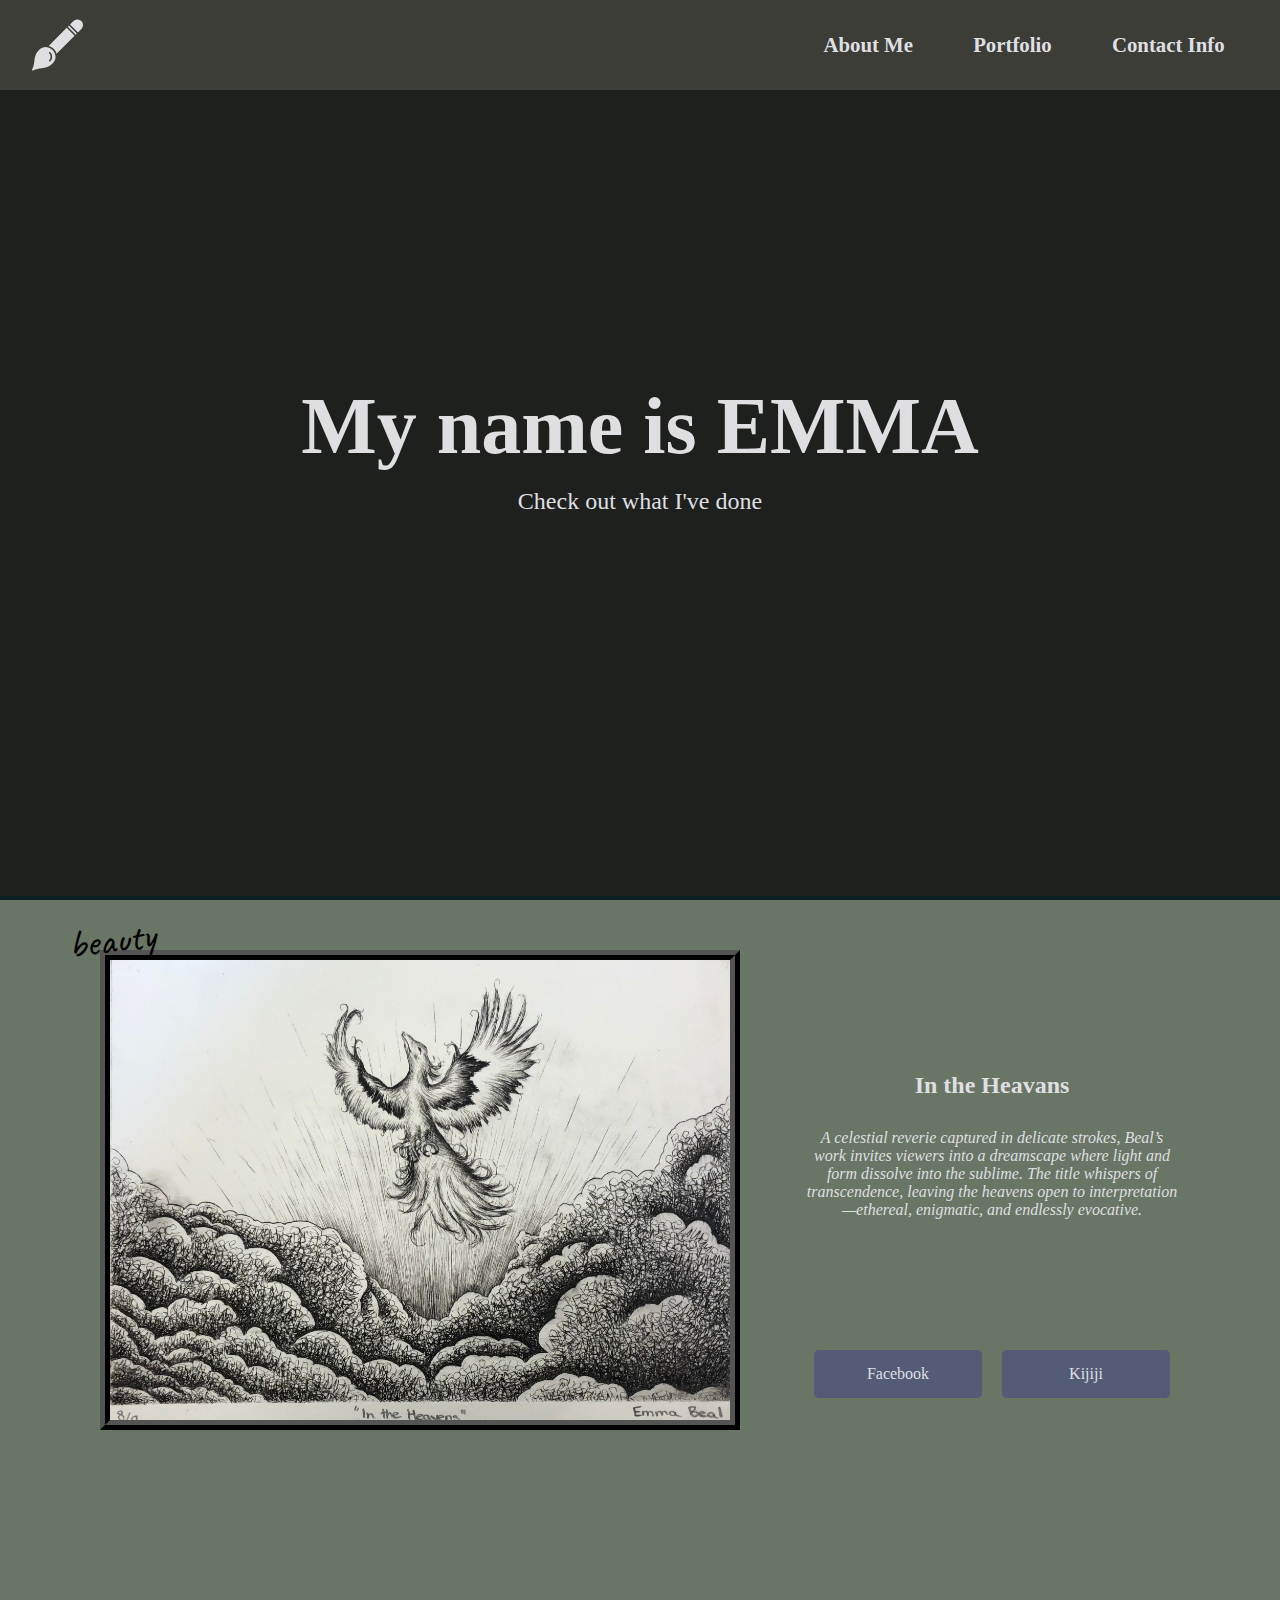
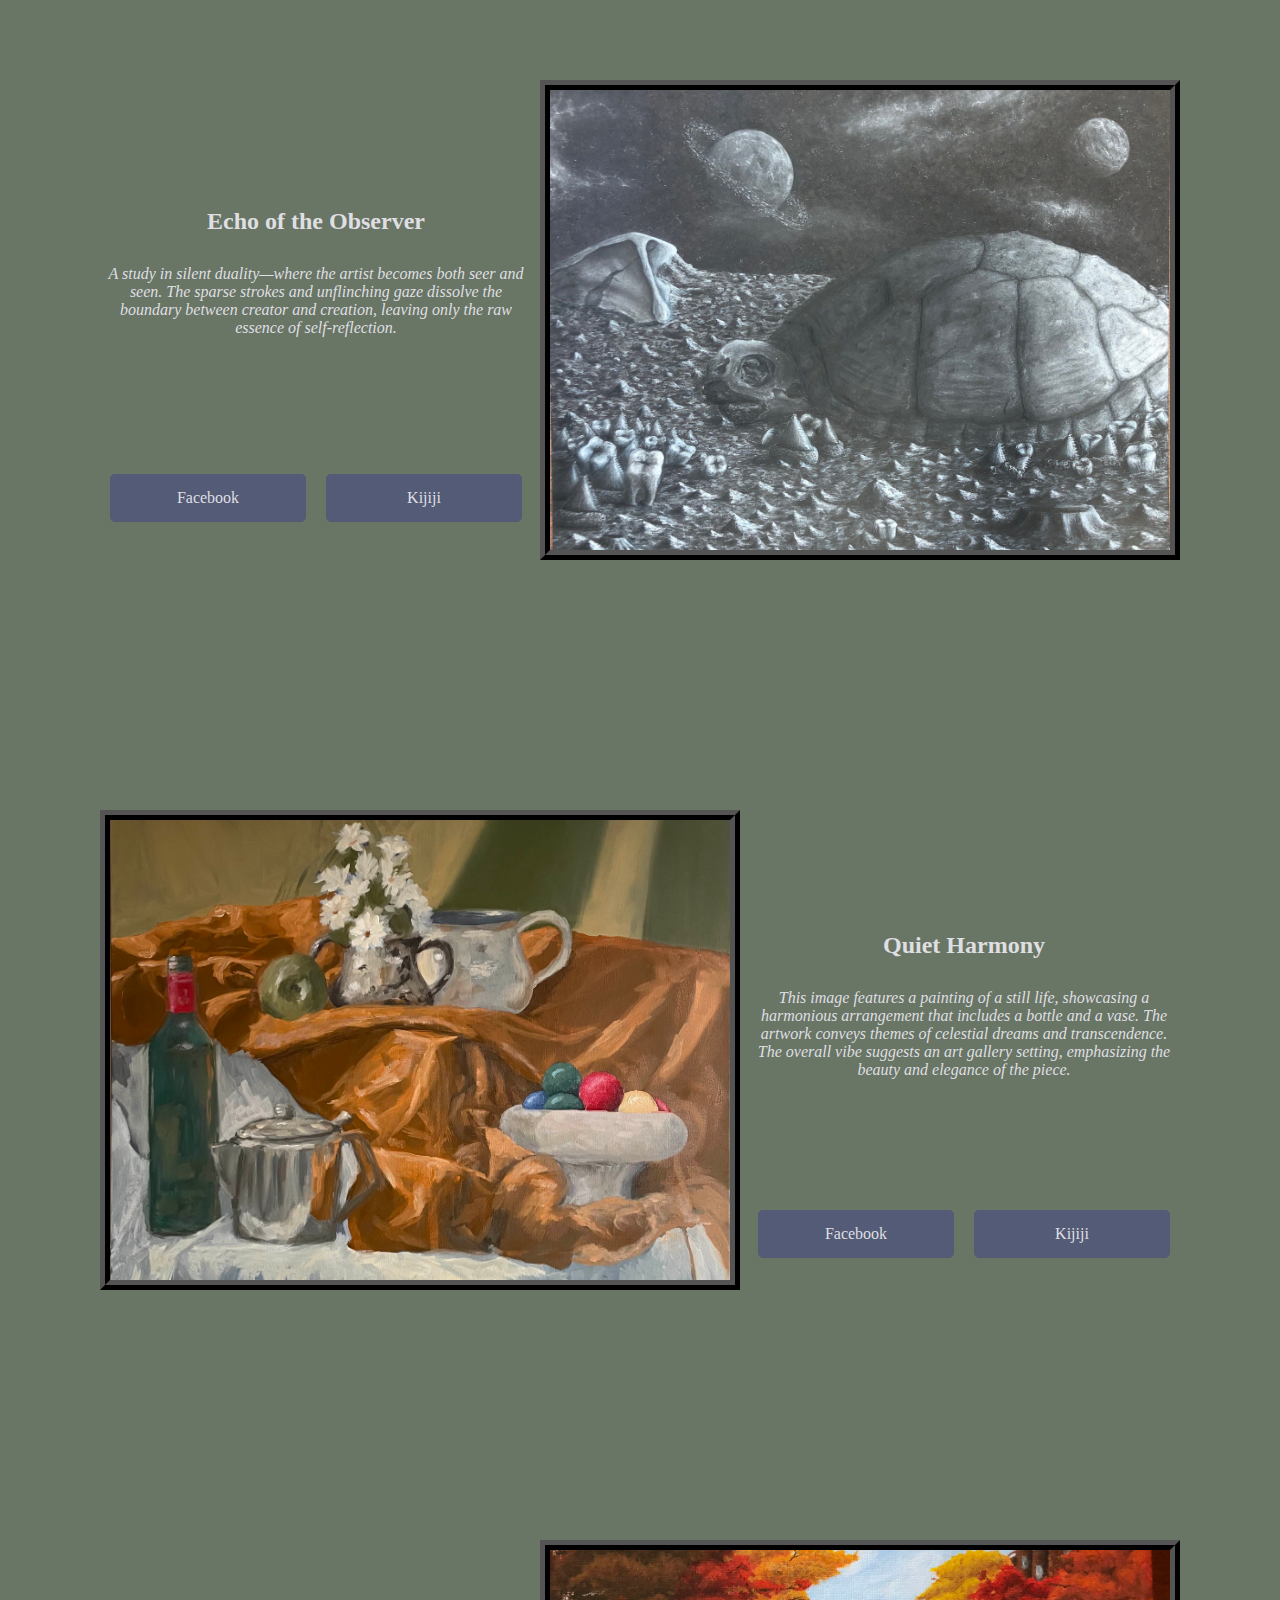
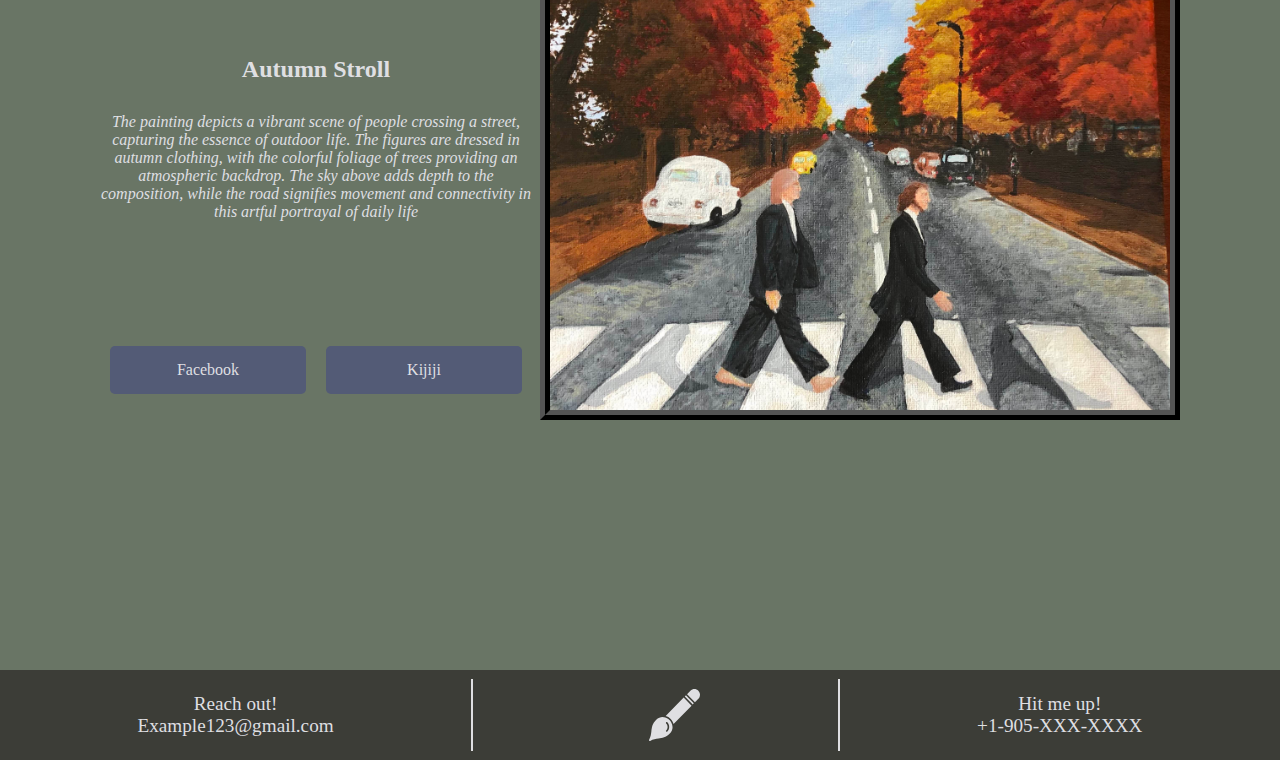
<file: index.html>
<!DOCTYPE html>
<html>
  <head>
    <title>WEBDEV TEST</title>
    <link rel="stylesheet" href="style.css" />
    <meta name="viewport" content="width=device-width,initial-scale=1.0" />
    <link rel="preconnect" href="https://fonts.googleapis.com" />
    <link rel="preconnect" href="https://fonts.gstatic.com" crossorigin />
    <link
      href="https://fonts.googleapis.com/css2?family=Caesar+Dressing&family=Exile&family=Frijole&family=Major+Mono+Display&display=swap"
      rel="stylesheet"
    />
    <link rel="preconnect" href="https://fonts.googleapis.com" />
    <link rel="preconnect" href="https://fonts.gstatic.com" crossorigin />
    <link
      href="https://fonts.googleapis.com/css2?family=Caveat:wght@400..700&family=Shadows+Into+Light&display=swap"
      rel="stylesheet"
    />
  </head>

  <body>
    <header id="site-header">
      <img class="logo" src="images/brush-icon.svg" />
      <nav id="nav-bar">
        <a class="header-text" href="#about-me">About Me</a>
        <a class="header-text" href="#gallery">Portfolio</a>
        <a class="header-text" href="#contact-info">Contact Info</a>
      </nav>
    </header>
    <section id="about-me">
      <h1>My name is <span id="crazy-word">EMMA</span></h1>
      <p>Check out what I've done</p>
    </section>
    <section id="gallery">
      <div class="image-caption">
        <div class="image-doodle left">
          <div class="doodle">beauty</div>
          <a href=""
            ><img class="image" src="images\art2.jpg" alt="image 1"
          /></a>
        </div>
        <div class="caption-button">
          <div class="caption">
            <h2>In the Heavans</h2>
            <p>
              A celestial reverie captured in delicate strokes, Beal’s work
              invites viewers into a dreamscape where light and form dissolve
              into the sublime. The title whispers of transcendence, leaving the
              heavens open to interpretation—ethereal, enigmatic, and endlessly
              evocative.
            </p>
          </div>
          <div class="button-section">
            <a class="button" href="google.com">Facebook</a>
            <a class="button" href="google.com">Kijiji</a>
          </div>
        </div>
      </div>

      <div class="image-caption">
        <div class="caption-button">
          <div class="caption">
            <h2>Echo of the Observer</h2>
            <p>
              A study in silent duality—where the artist becomes both seer and
              seen. The sparse strokes and unflinching gaze dissolve the
              boundary between creator and creation, leaving only the raw
              essence of self-reflection.
            </p>
          </div>
          <div class="button-section">
            <a class="button" href="google.com">Facebook</a>
            <a class="button" href="google.com">Kijiji</a>
          </div>
        </div>
        <img class="image" src="images\art4.jpg" alt="image 1" />
      </div>

      <div class="image-caption">
        <img class="image" src="images\art5.jpg" alt="image 1" />
        <div class="caption-button">
          <div class="caption">
            <h2>Quiet Harmony</h2>
            <p>
              This image features a painting of a still life, showcasing a
              harmonious arrangement that includes a bottle and a vase. The
              artwork conveys themes of celestial dreams and transcendence. The
              overall vibe suggests an art gallery setting, emphasizing the
              beauty and elegance of the piece.
            </p>
          </div>
          <div class="button-section">
            <a class="button" href="google.com">Facebook</a>
            <a class="button" href="google.com">Kijiji</a>
          </div>
        </div>
      </div>

      <div class="image-caption">
        <div class="caption-button">
          <div class="caption">
            <h2>Autumn Stroll</h2>
            <p>
              The painting depicts a vibrant scene of people crossing a street,
              capturing the essence of outdoor life. The figures are dressed in
              autumn clothing, with the colorful foliage of trees providing an
              atmospheric backdrop. The sky above adds depth to the composition,
              while the road signifies movement and connectivity in this artful
              portrayal of daily life
            </p>
          </div>
          <div class="button-section">
            <a class="button" href="google.com">Facebook</a>
            <a class="button" href="google.com">Kijiji</a>
          </div>
        </div>
        <img class="image" src="images\art6.jpg" alt="image 1" />
      </div>
    </section>
    <section id="contact-info">
      <div class="quotes"></div>

      <footer>
        <div class="footer-section">
          <p>Reach out!</p>
          <p>Example123@gmail.com</p>
        </div>
        <div class="bar"></div>
        <div class="footer-section">
          <img class="logo" src="images/brush-icon.svg" />
        </div>
        <div class="bar"></div>
        <div class="footer-section">
          <p>Hit me up!</p>
          <p>+1-905-XXX-XXXX</p>
        </div>
      </footer>
    </section>
  </body>
</html>
</file>
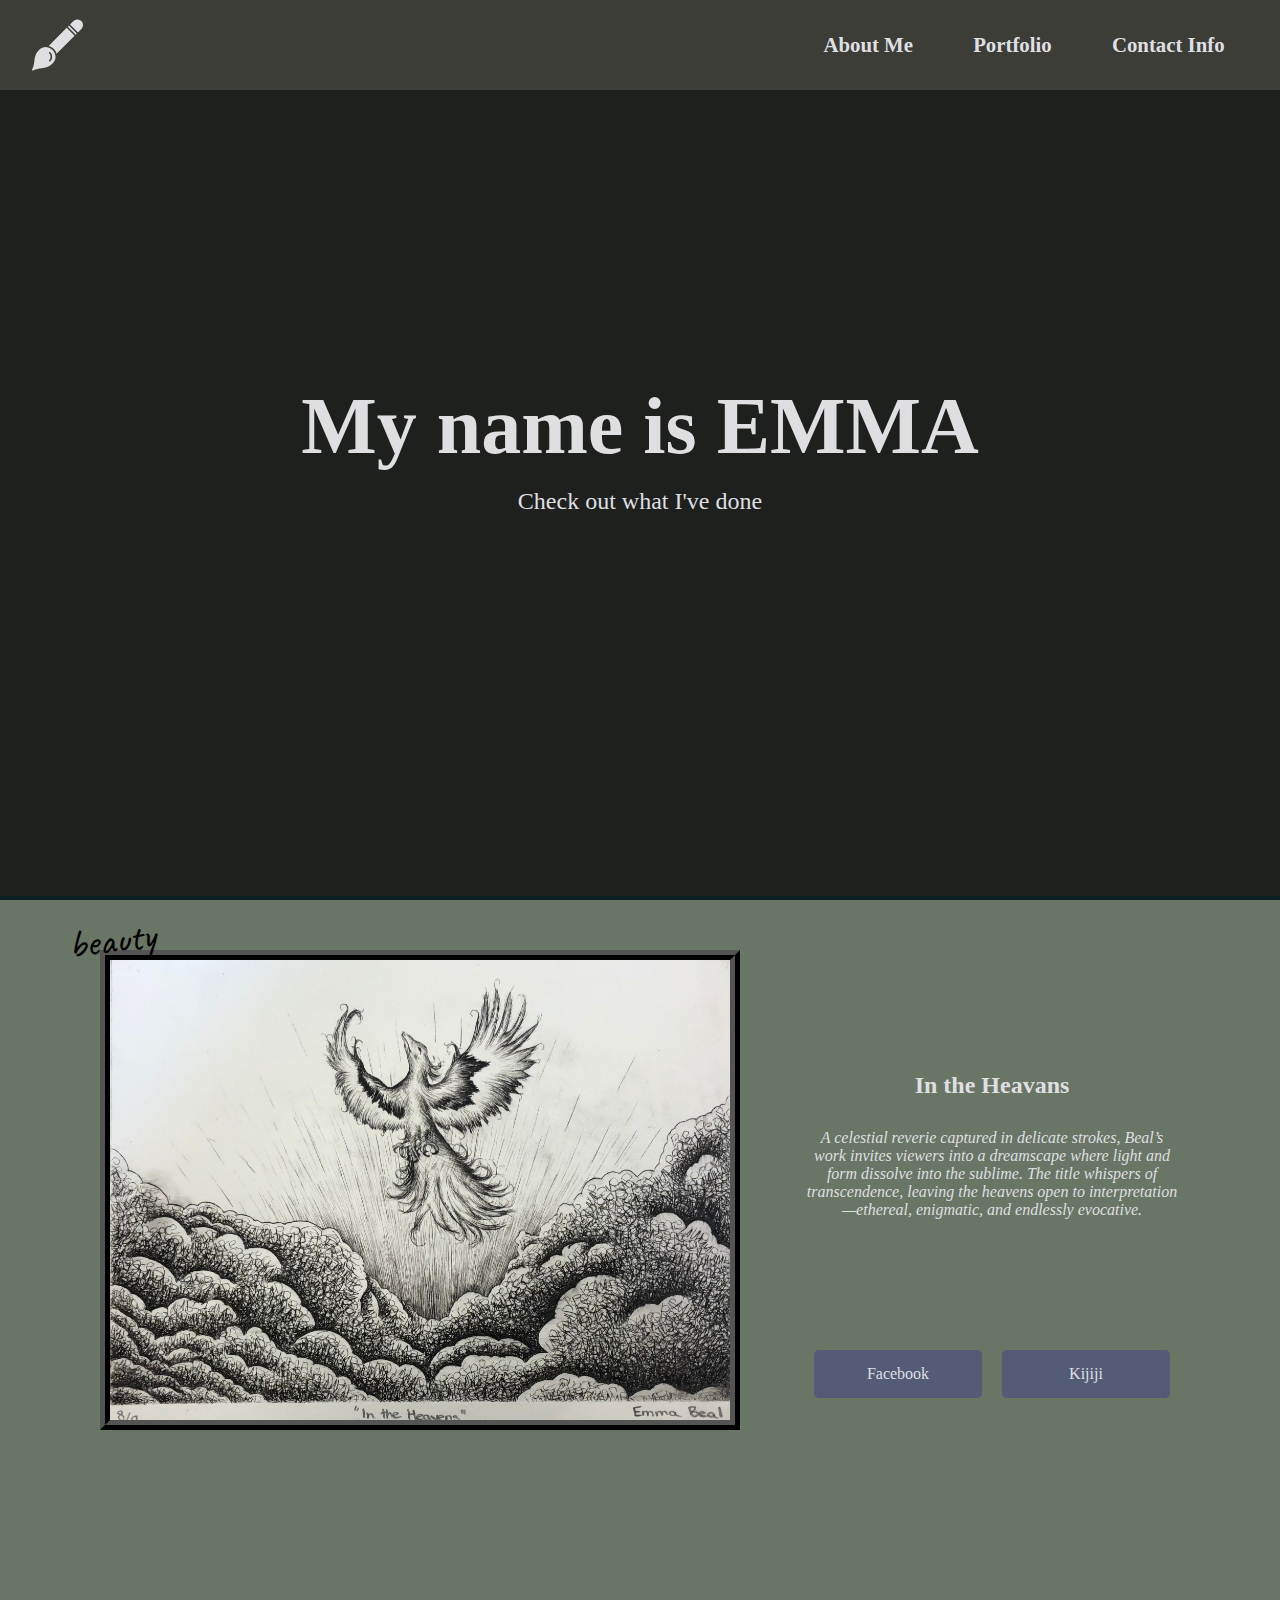
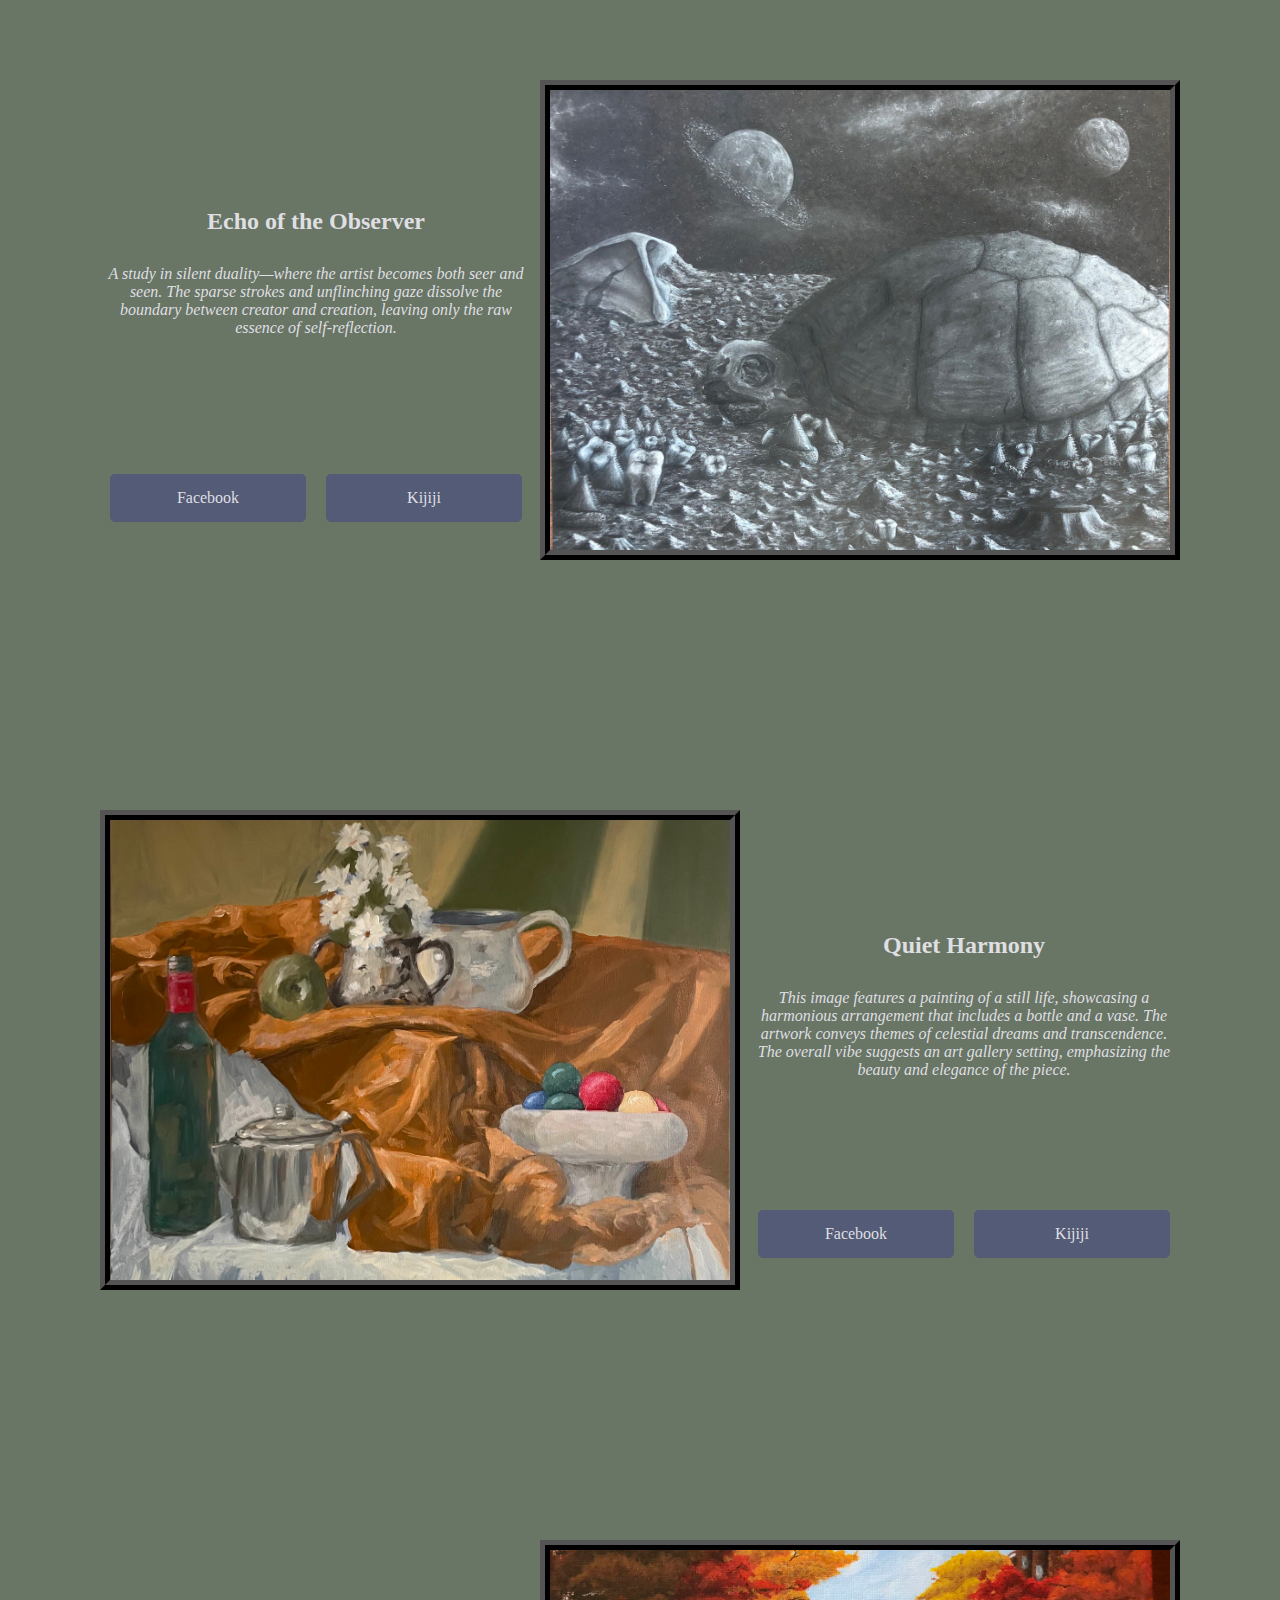
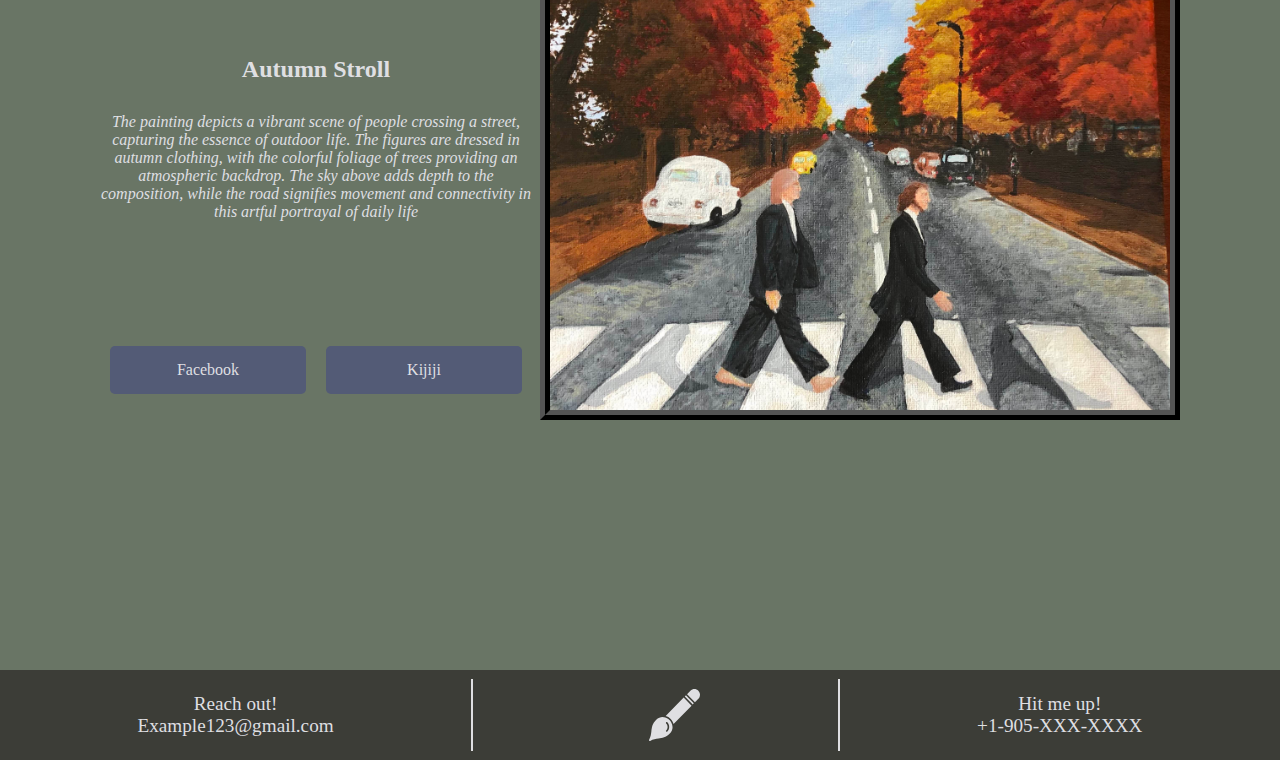
<file: main.html>
<!DOCTYPE html>
<html>
  <head>
    <title>WEBDEV TEST</title>
    <link rel="stylesheet" href="style.css" />
    <meta name="viewport" content="width=device-width,initial-scale=1.0" />
    <link rel="preconnect" href="https://fonts.googleapis.com">
    <link rel="preconnect" href="https://fonts.gstatic.com" crossorigin>
    <link href="https://fonts.googleapis.com/css2?family=Caesar+Dressing&family=Exile&family=Frijole&family=Major+Mono+Display&display=swap" rel="stylesheet">
    <link rel="preconnect" href="https://fonts.googleapis.com">
    <link rel="preconnect" href="https://fonts.gstatic.com" crossorigin>
    <link href="https://fonts.googleapis.com/css2?family=Caveat:wght@400..700&family=Shadows+Into+Light&display=swap" rel="stylesheet">
  </head>

  <body>
    <header id="site-header">
      <img class="logo" src="brush-icon.svg" />
      <nav id="nav-bar">
        <a class="header-text" href="#about-me">About Me</a>
        <a class="header-text" href="#gallery">Portfolio</a>
        <a class="header-text" href="#contact-info">Contact Info</a>
      </nav>
    </header>
    <section id="about-me">
      <h1>My name is <span id="crazy-word">EMMA</span></h1>
      <p>Check out what I've done</p>
    </section>
    <section id="gallery">
      <div class="image-caption">
        <div class="image-doodle left">
          <div class="doodle">beauty</div>
          <a href=""><img class="image" src="images\art2.jpg" alt="image 1" /></a>
      </div>
        <div class="caption-button">
          <div class="caption">
            <h2>In the Heavans</h2>
            <p>
              A celestial reverie captured in delicate strokes, Beal’s work invites viewers into a dreamscape where light and form dissolve into the sublime. The title whispers of transcendence, leaving the heavens open to interpretation—ethereal, enigmatic, and endlessly evocative.
            </p>
        </div>
        <div class="button-section">
          <a class="button" href="google.com">Facebook</a>
          <a class="button" href="google.com">Kijiji</a>
        </div>
        </div>
      </div>

      <div class="image-caption">
        <div class="caption-button">
          <div class="caption">
            <h2>Echo of the Observer</h2>
            <p>
              A study in silent duality—where the artist becomes both seer and seen. The sparse strokes and unflinching gaze dissolve the boundary between creator and creation, leaving only the raw essence of self-reflection.
            </p>
        </div>
        <div class="button-section">
          <a class="button" href="google.com">Facebook</a>
          <a class="button" href="google.com">Kijiji</a>
        </div>
        </div>
        <img class="image" src="images\art4.jpg" alt="image 1" />
      </div>

      <div class="image-caption">
        <img class="image" src="images\art5.jpg" alt="image 1" />
        <div class="caption-button">
          <div class="caption">
            <h2>Quiet Harmony</h2>
            <p>
              This image features a painting of a still life, showcasing a harmonious arrangement that includes a bottle and a vase. The artwork conveys themes of celestial dreams and transcendence. The overall vibe suggests an art gallery setting, emphasizing the beauty and elegance of the piece.
            </p>
        </div>
        <div class="button-section">
          <a class="button" href="google.com">Facebook</a>
          <a class="button" href="google.com">Kijiji</a>
        </div>
        </div>
      </div>

      <div class="image-caption">
        <div class="caption-button">
          <div class="caption">
            <h2>Autumn Stroll</h2>
            <p>
              The painting depicts a vibrant scene of people crossing a street, capturing the essence of outdoor life. The figures are dressed in autumn clothing, with the colorful foliage of trees providing an atmospheric backdrop. The sky above adds depth to the composition, while the road signifies movement and connectivity in this artful portrayal of daily life
            </p>
        </div>
        <div class="button-section">
          <a class="button" href="google.com">Facebook</a>
          <a class="button" href="google.com">Kijiji</a>
        </div>
        </div>
        <img class="image" src="images\art6.jpg" alt="image 1" />
      </div>
    </section>
    <section id="contact-info">
      <div class="quotes"></div>

      <footer>
        <div class="footer-section">
          <p>Reach out!</p>
          <p>Example123@gmail.com</p>
        </div>
        <div class="bar"></div>
        <div class="footer-section">
          <img class="logo" src="brush-icon.svg" />
        </div>
        <div class="bar"></div>
        <div class="footer-section">
          <p>Hit me up!</p>
          <p>+1-905-XXX-XXXX</p>
        </div>
      </footer>
    </section>
  </body>
</html>
</file>
<file: style.css>
:root{
    --color1:#1E201E;
    --color2: #3C3D37;
    --color3: #dfdfe2;
    --color4: #1b1b32;
    --color5:#697565;
    --color6:#18230F;
    --image-section-height:70vh;
}

*{
    margin:0;
    padding:0;
    scroll-behavior: smooth;
    box-sizing: border-box;
}

body{
    background-color: var(--color1);
}

h1, h2, p{
    color:var(--color3);
}

#site-header{
    display:flex;
    width:100%;
    height:10vh;
    background-color:var(--color2);
    align-items: center;
    justify-content: space-between;
    flex-wrap: nowrap;
    position:fixed;
    z-index: 2;
}

#nav-bar{
    width:40vw;
    display:flex;
    justify-content: space-evenly;

}

.header-text{
    text-decoration: none;
    font-family: "Times New Roman", sans-serif;
    color: var(--color3);
    cursor:pointer;
    padding:1rem 0.3rem;
    font-size:1.3em;
    border-radius: 4px;
    font-weight: bold;
    animation: reverse-nav-hover 250ms ease-in-out forwards;
}

.header-text:hover{
    animation: nav-hover 500ms ease-in-out forwards;
}

.divider{
    width:3px;
    height:80%;
    background-color:white;
}

.logo{
    width:4vw;
    height:80%;
    margin-left:2em;
}

#about-me{
    display:flex;
    justify-content: center;
    align-items: center;
    flex-direction: column;
    width:100%;
    height:100vh;
    cursor:context-menu;
    font-family:'Times New Roman', sans-serif;
    border-bottom: 4px solid #0c2023;
    animation: crazy-words 500ms ease-in-out forwards;
}

#about-me > h1{
    font-size: 5em;
    padding-bottom:1rem;
}

#about-me > p{
    font-size:1.5em;
}

#crazy-word:hover{
    animation: crazy-words 6s ease-in-out infinite;
}

#gallery{
    width:100%;
    height:330vh;
    background-color:var(--color5);
}

.image-caption{
    display:flex;
    width:100%;
    height: var(--image-section-height);
    flex-direction: row;
    justify-content:space-between;
    margin-bottom:100px;
    padding-right:100px;
    padding-left:100px;
    padding-top:50px;
}

.caption-button{
    display:flex;
    width:40%;
    height:100%;
    flex-direction: column;
    justify-content: space-evenly;
    align-items: center;
    border-radius: 5px;
}

.caption{
    display:flex;
    flex-direction: column;
    justify-content: center;
    align-items: center;
    text-align: center;
}

.caption > p{
    font-style: italic;
    margin-top:30px;
}

.left{
    margin-right:4rem;
}

.image-doodle{
    position:relative;
    height:var(--image-section-height);
}

.image{
    display:flex;
    justify-content: center;
    align-items: center;
    object-fit: cover;
    width:40em;
    height:30em;
    border:10px ridge black;
    animation:reverse-image-hover 1s ease-in-out forwards;
}
.image:hover{
    animation:image-hover 1s ease-in-out forwards;
}

.doodle{
    position:absolute;
    z-index: 1;
    font-size:40px;
    top:-2.2rem;
    left:-2rem;
    font-family: "Caveat", cursive;
    font-weight: 400;
    transform:rotate(-7deg);
}

.image-doodle:hover > .doodle{
    animation:doodle-effect 1.5s linear infinite;

}


.button-section{
    display: flex;
    flex-direction: row;
    justify-content: space-between;
    align-items: center;
    width:100%;
}

.button{
    display:flex;
    justify-content: center;
    align-items: center;
    width:100%;
    height:3rem;
    background-color:#535b76;
    border-radius: 5px;
    margin:10px;
    text-decoration: none;
    color:#dfdfe2;
    animation: reverse-nav-hover 500ms ease-in-out forwards;
}

.button:hover{
    animation: nav-hover 500ms ease-in-out forwards;
}


#contact-info{
    display:flex;
    flex-direction:column;
    justify-content: end;
    width:100%;
    /* height:150vh; */
    background-color:var(--color6);
}

#grid-container{
    display: grid;
    grid-template-rows: repeat(5,300px);
    grid-template-columns: repeat(auto-fit, minmax(100px,1fr));
    justify-content: center;
    align-content: center;
}

footer{
    display:flex;
    flex-direction: row;
    justify-content: space-evenly;
    align-items: center;
    width:100%;
    height:10vh;
    background-color:var(--color2);
}


.bar{
    width:2px;
    height:80%;
    background-color:var(--color3);
}

.footer-section{
    display:flex;
    flex-direction: column;
    align-items: center;
    color:var(--color3);
    font-family:'Times New Roman', Times, serif;
    font-size: 1.2rem;
}

@keyframes loading-fade{
    from{
        background-color:black;
        opacity:100%;
    }
    to{
        background-color:black;
        opacity:90%;
    }
}

@keyframes crazy-words{
    0%{
        font-family: 'Courier New', Courier, monospace;
    }
    10%{
        font-family:'Exile', Tahoma, Geneva, Verdana, sans-serif;
    }
    20%{
        font-family:'Trebuchet MS', 'Lucida Sans Unicode', 'Lucida Grande', 'Lucida Sans', Arial, sans-serif;
    }
    30%{
        font-family:'Caesar Dressing';
    }
    40%{
        font-family:'Gill Sans', 'Gill Sans MT', 'Calibri', 'Trebuchet MS', sans-serif;
    }
    50%{
        font-family:"Major Mono Display", 'Times New Roman', Times, serif;
    }
    60%{
        font-family:'Lucida Sans', 'Lucida Sans Regular', 'Lucida Grande', 'Lucida Sans Unicode', Geneva, Verdana, sans-serif;
    }
    70%{
        font-family:Verdana, Geneva, Tahoma, sans-serif;
    }
    80%{
        font-family: "Times New Roman", sans-serif;
    }
    90%{
        font-family:"Frijole", 'Lucida Sans Unicode', 'Lucida Grande', 'Lucida Sans', Arial, sans-serif;
    }
    100%{
        font-family:'Times New Roman', sans-serif;
    }

}

@keyframes nav-hover {
    from{
        backgound-color:var(--color4);
        color: var(--color3);
    }   
    to{
        background-color: var(--color3);
        color:var(--color4);
    } 
}
@keyframes reverse-nav-hover {
    from{
        background-color: var(--color3);
        color:var(--color4);
    } 
    to{
        backgound-color:var(--color4);
        color: var(--color3);
    }   
}

@keyframes image-hover {
    0%{
        scale:1.0;
        opacity:100%;
    }
    100%{
        scale:1.015;
        opacity:90%;
    }
}
@keyframes reverse-image-hover {
    from{
        scale:1.015;
        opacity:90%;
    }
    to{
        scale:1.0;
        opacity:100%;
    }
}

@keyframes doodle-effect{
    0%{
        font-family: "Caveat", cursive;
        font-weight: 800;
        transform: rotate(0deg);
    }

    25%{
        font-family: "Caveat", cursive;
        font-weight: 800;
        transform: rotate(0deg);
    }
    25.1%{
        font-family: "Caveat", cursive;
        font-weight: 200;
        transform: rotate(2.5deg);
    }

    50%{
        font-family: "Caveat", cursive;
        font-weight: 200;
        transform: rotate(2.5deg);
    }
    50.1%{
        font-family: "Caveat", cursive;
        font-weight: 600;
        transform: rotate(-1deg);
    }

    75%{
        font-family: "Caveat", cursive;
        font-weight: 600;
        transform: rotate(-1deg);
    }
    75.1%{
        font-family: "Caveat", cursive;
        font-weight: 500;
        transform: rotate(1deg);
    }

    99.9%{
        font-family: "Caveat", cursive;
        font-weight: 500;
        transform: rotate(1deg);
    }
    100%{
        font-family: "Caveat", cursive;
        font-weight: 800;
        transform: rotate(0deg);
    }
}
</file>
